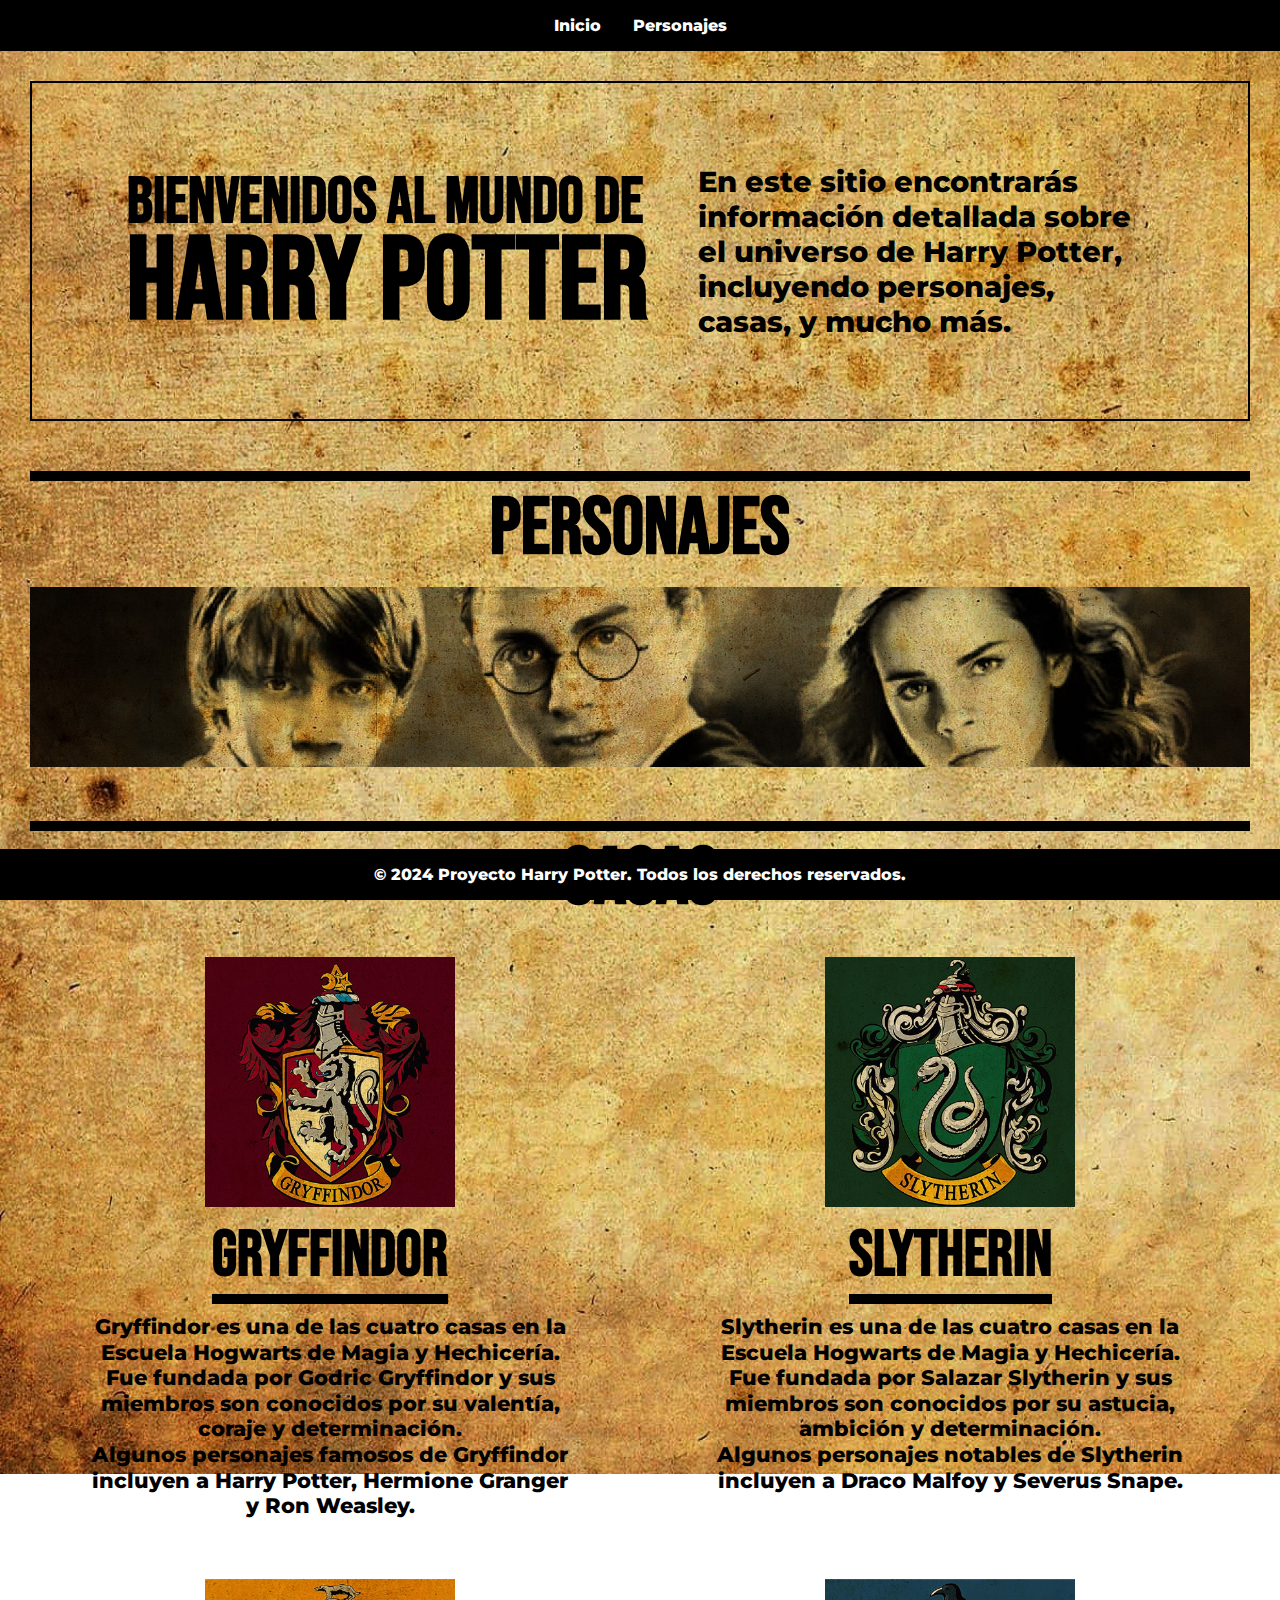
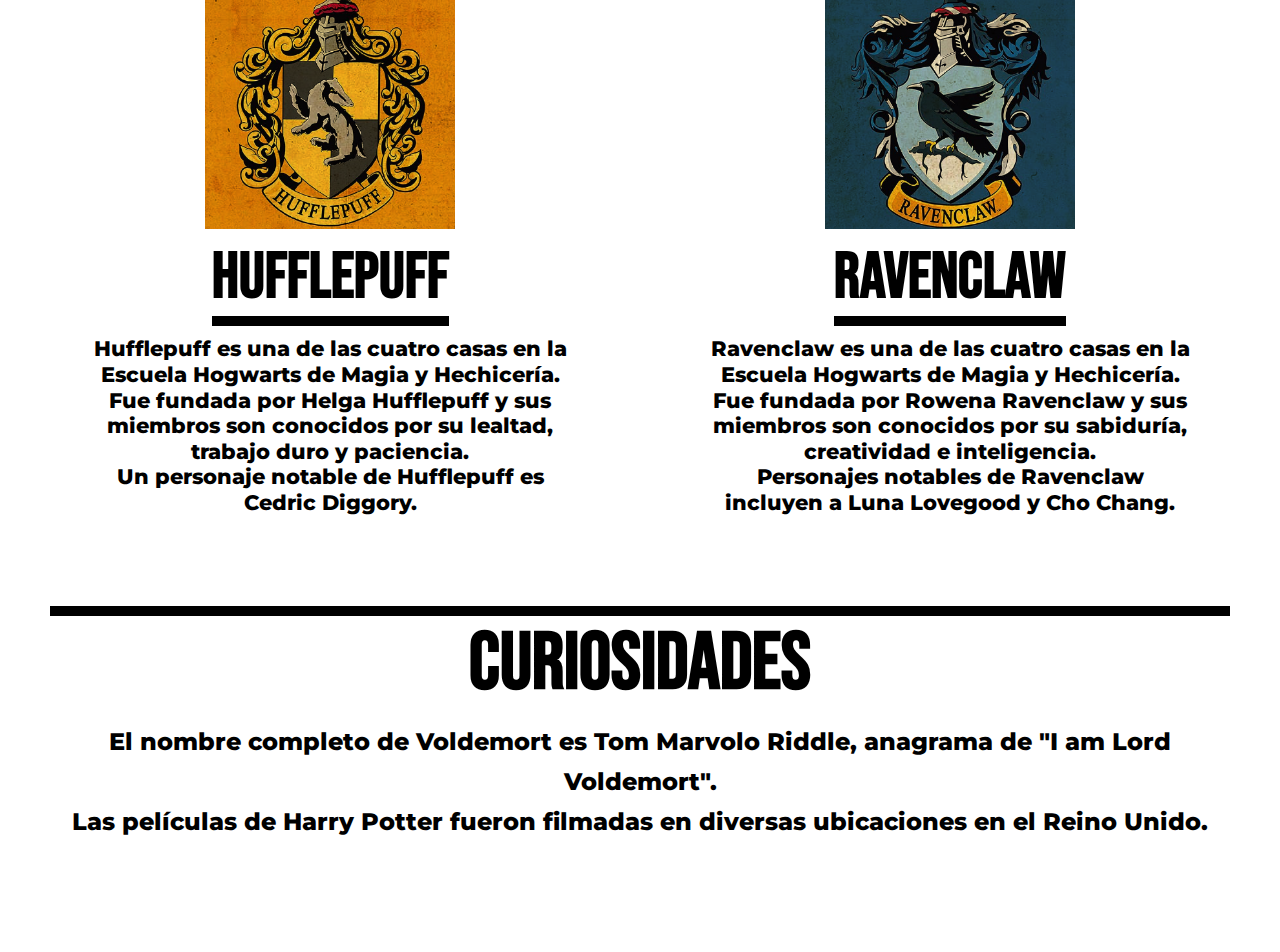
<file: index.html>
<!DOCTYPE html>
<html lang="es">

<head>
    <meta charset="UTF-8" />
    <meta name="viewport" content="width=device-width, initial-scale=1.0" />
    <title>Inicio - Proyecto Harry Potter</title>
    <link rel="stylesheet" href="style.css" />
    <link rel="preconnect" href="https://fonts.googleapis.com">
    <link rel="preconnect" href="https://fonts.gstatic.com" crossorigin>
    <link href="https://fonts.googleapis.com/css2?family=Bebas+Neue&display=swap" rel="stylesheet">
    <link href="https://fonts.googleapis.com/css2?family=Montserrat&display=swap" rel="stylesheet">
</head>

<body>
    <header>
        <nav>
            <ul>
                <li><a href="index.html">Inicio</a></li>
                <li><a href="Pages/personajes.html">Personajes</a></li>
            </ul>
        </nav>
    </header>

    <main>
        <section class>
            <div class="intro">
                <h1>Bienvenidos al Mundo de <br><span>Harry Potter</span></h1>
                <p>
                    En este sitio encontrarás información detallada sobre el universo de
                    Harry Potter, incluyendo personajes, casas, y mucho más.
                </p>
            </div>
            <a href="pages/personajes.html">
                <section class="characters">
                    <h1>Personajes</h1>
                    <img src="Assets/personajes-inicio2.jpg" alt="imagen de personajes principales">
                </section>
            </a>
            <section class="houses">
                <h1>Casas</h1>
                <section class="houses-names">
                    <section id="gryffindor" class="casa">
                        <img src="Assets/griffindor.webp" alt="griffindor">
                        <h2>Gryffindor</h2>
                        <p>Gryffindor es una de las cuatro casas en la Escuela Hogwarts de Magia y Hechicería. Fue
                            fundada
                            por
                            Godric Gryffindor y sus miembros son conocidos por su valentía, coraje y determinación.</p>
                        <p>Algunos personajes famosos de Gryffindor incluyen a Harry Potter, Hermione Granger y Ron
                            Weasley.
                        </p>
                    </section>
                    <section id="slytherin" class="casa">
                        <img src="Assets/slythering.webp" alt="slytherin">
                        <h2>Slytherin</h2>
                        <p>Slytherin es una de las cuatro casas en la Escuela Hogwarts de Magia y Hechicería. Fue
                            fundada
                            por
                            Salazar Slytherin y sus miembros son conocidos por su astucia, ambición y determinación.</p>
                        <p>Algunos personajes notables de Slytherin incluyen a Draco Malfoy y Severus Snape.</p>
                    </section>
                    <section id="hufflepuff" class="casa">
                        <img src="Assets/huffelpuf.webp" alt="huffelpuf">
                        <h2>Hufflepuff</h2>
                        <p>Hufflepuff es una de las cuatro casas en la Escuela Hogwarts de Magia y Hechicería. Fue
                            fundada
                            por
                            Helga Hufflepuff y sus miembros son conocidos por su lealtad, trabajo duro y paciencia.</p>
                        <p>Un personaje notable de Hufflepuff es Cedric Diggory.</p>
                    </section>
                    <section id="ravenclaw" class="casa">
                        <img src="Assets/revenclaw.webp" alt="revenclaw">
                        <h2>Ravenclaw</h2>
                        <p>Ravenclaw es una de las cuatro casas en la Escuela Hogwarts de Magia y Hechicería. Fue
                            fundada
                            por
                            Rowena Ravenclaw y sus miembros son conocidos por su sabiduría, creatividad e inteligencia.
                        </p>
                        <p>Personajes notables de Ravenclaw incluyen a Luna Lovegood y Cho Chang.</p>
                    </section>
                </section>
            </section>
            <section class="curiosidades">
                <h1>Curiosidades</h1>
                <ul>
                    <li>El nombre completo de Voldemort es Tom Marvolo Riddle, anagrama de "I am Lord Voldemort".</li>
                    <li>Las películas de Harry Potter fueron filmadas en diversas ubicaciones en el Reino Unido.</li>
                </ul>
            </section>
        </section>
    </main>

    <footer>
        <p>&copy; 2024 Proyecto Harry Potter. Todos los derechos reservados.</p>
    </footer>
</body>

</html>
</file>
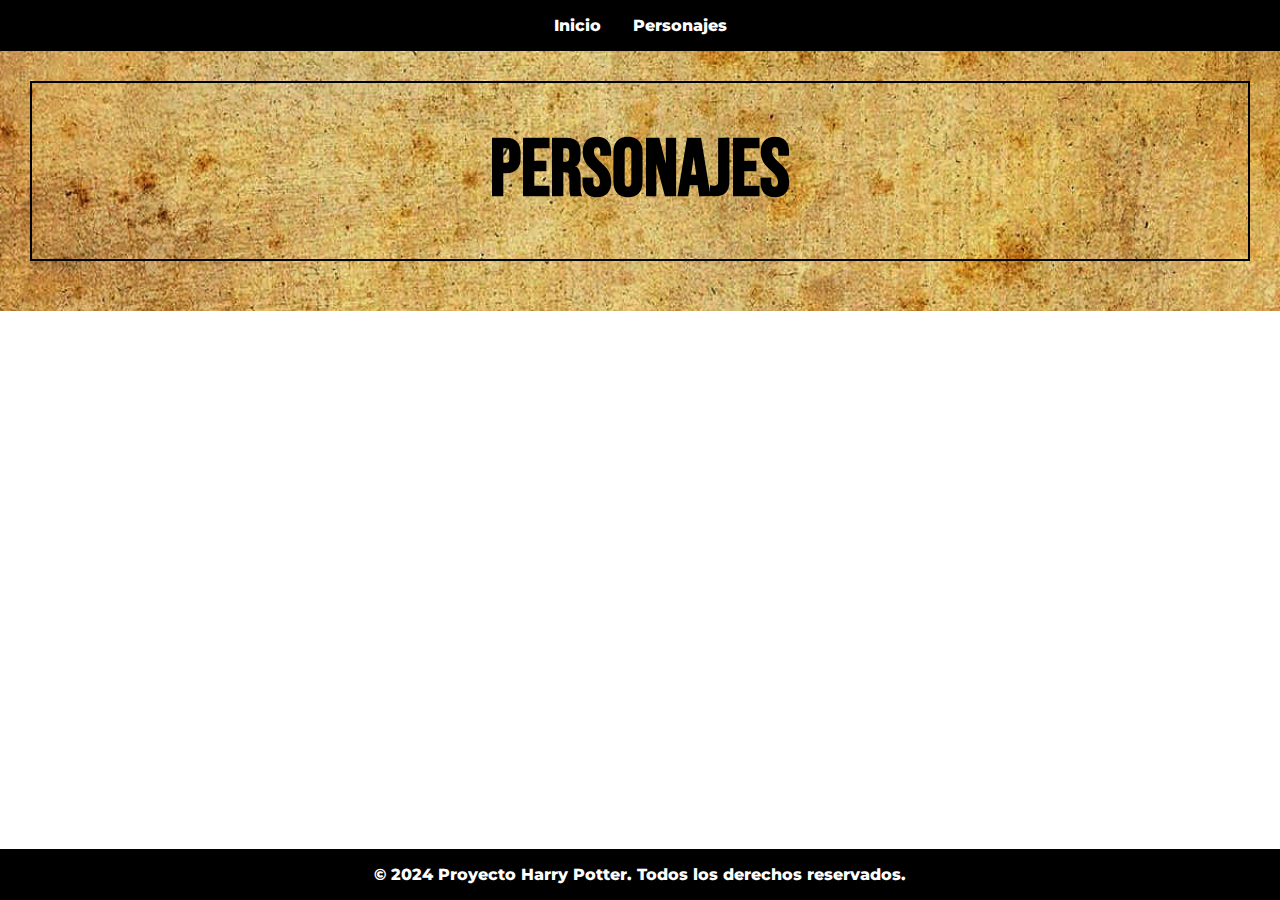
<file: Pages/personajes.html>
<!DOCTYPE html>
<html lang="es">

<head>
    <meta charset="UTF-8" />
    <meta name="viewport" content="width=device-width, initial-scale=1.0" />
    <title>Personajes - Proyecto Harry Potter</title>
    <link rel="stylesheet" href="../style.css" />
    <link rel="preconnect" href="https://fonts.googleapis.com">
    <link rel="preconnect" href="https://fonts.gstatic.com" crossorigin>
    <link href="https://fonts.googleapis.com/css2?family=Bebas+Neue&display=swap" rel="stylesheet">
    <link href="https://fonts.googleapis.com/css2?family=Montserrat&display=swap" rel="stylesheet">
</head>

<body>
    <header>
        <nav>
            <ul>
                <li><a href="../index.html">Inicio</a></li>
                <li><a href="personajes.html">Personajes</a></li>
            </ul>
        </nav>
    </header>

    <main>
        <section class="characters2">
            <h1>Personajes</h1>
            <div class="grid">
                <!-- Aquí se insertarán las tarjetas de los personajes dinámicamente -->
            </div>
        </section>
    </main>

    <footer>
        <p>&copy; 2024 Proyecto Harry Potter. Todos los derechos reservados.</p>
    </footer>
    <script src="../fetch.js"></script>
</body>

</html>
</file>
<file: style.css>
/* Estilos para el contenido principal */
* {
    margin: 0;
    padding: 0;
}

:root {
    --color-primary: black;
    --color-secondary: white;
    --fuente-primaria: "Bebas Neue", sans-serif;
    --fuente-secundaria: "Montserrat", sans-serif;
}

h1,
h2,
h3,
h4,
h5,
h6,
span {
    font-family: var(--fuente-primaria);
}

p,
li {
    font-family: var(--fuente-secundaria);
    font-weight: 800;
}

a {
    text-decoration: none;
}

header {
    background-color: var(--color-primary);
    color: var(--color-secondary);
    padding: 1em 0;
}

nav ul {
    list-style: none;
    display: flex;
    justify-content: center;
    padding: 0;
}

nav ul li {
    margin: 0 1em;
}

nav ul li a {
    color: var(--color-secondary);
    text-decoration: none;
}

main {
    padding: 30px;
    background-image: url(Assets/fondo.jpg);
    background-size: cover;
    background-position: center;
    background-repeat: no-repeat;
    background-attachment: fixed;
}


.intro {
    display: flex;
    padding: 80px 40px;
    text-align: left;
    border: 2px black solid;
    gap: 50px;
    justify-content: center;
    align-items: center;
}

.intro h1 {
    font-size: 4rem;
    line-height: 5rem;
}

.intro h1 span {
    font-size: 7.3rem;
}

.intro p {
    font-size: 1.8rem;
    width: 40%;
}

.characters h1,
.houses h1,
.curiosidades h1 {
    font-size: 5rem;
    margin-bottom: 10px;
    color: var(--color-primary);
    border-top: 10px black solid;
    margin-top: 50px;
    text-align: center;
}

.characters img {
    width: 100%;
    height: 20vh;
    object-fit: cover;
    transition: transform 0.3s ease-in-out;
}

.characters img:hover {
    transform: scale(1.05);
}

.houses-names {
    display: grid;
    grid-template-columns: 1fr 1fr;
    gap: 20px;
    justify-content: center;
}

.houses-names h2 {
    font-size: 4rem;
    border-bottom: 10px black solid;
    margin: 10px 0;
}

.casa {
    width: 80%;
    display: flex;
    flex-direction: column;
    margin: 20px auto;
    align-items: center;
    text-align: center;
}

.casa img {
    width: 250px;
}

.casa p {
    font-size: 1.3rem;
    line-height: 1.6rem;
}

.curiosidades {
    padding: 20px;
    margin-bottom: 60px;
}

.curiosidades h2 {
    font-size: 2rem;
    margin-bottom: 10px;
}

.curiosidades ul {
    list-style-type: none;
    text-align: center;
}

.curiosidades ul {
    font-size: 1.5rem;
    line-height: 2.5rem;
}

footer {
    background-color: var(--color-primary);
    color: var(--color-secondary);
    text-align: center;
    padding: 1em 0;
    position: fixed;
    width: 100%;
    bottom: 0;
}

/*personajes pagina*/

.characters2 h1 {
    padding: 40px 40px;
    text-align: center;
    border: 2px black solid;
    font-size: 5rem;
    margin-bottom: 20px;
}

.grid {
    display: grid;
    grid-template-columns: repeat(auto-fill, minmax(500px, 1fr));
    gap: 30px;
}

/* Estilos para las tarjetas de personajes */
.card {
    padding: 20px;
    text-align: center;
    margin: auto;
}

.card h2 {
    font-size: 3rem;
    border-bottom: 10px black solid;
    margin: 10px 0;
}

.card li {
    font-size: 1.5rem;
    list-style: none;
    font-weight: 200;
}

.card img {
    width: 200px;
    height: 200px;
    object-fit: cover;
    object-position: top;
}

/* diseño responsive */

@media (max-width: 800px) {
    .intro {
        display: flex;
        flex-direction: column;
        justify-content: center;
        align-items: center;
    }

    .intro h1 {
        font-size: 4rem;
        line-height: 5rem;
        text-align: center;
    }

    .intro h1 span {
        font-size: 7.3rem;
    }

    .intro p {
        font-size: 1.8rem;
        text-align: center;
        width: 90%;
    }
}

@media (max-width: 550px) {
    .intro h1 {
        font-size: 2.2rem;
        line-height: 3rem;
        text-align: center;
    }

    .intro h1 span {
        font-size: 4rem;
    }

    .intro p {
        font-size: 1.2rem;
        text-align: center;
        width: 80%;
    }

    .houses-names {
        display: grid;
        grid-template-columns: 1fr;
        gap: 20px;
        justify-content: center;
    }

    .curiosidades ul {
        font-size: 1.2rem;
        line-height: 2.1rem;
    }

    .characters h1,
    .houses h1,
    .curiosidades h1 {
        font-size: 3.5rem;
    }

    .grid {
        grid-template-columns: repeat(auto-fill, minmax(300px, 1fr));
    }

    .characters2 h1 {
        padding: 30px 30px;
        font-size: 3.5rem;
    }
}
</file>
